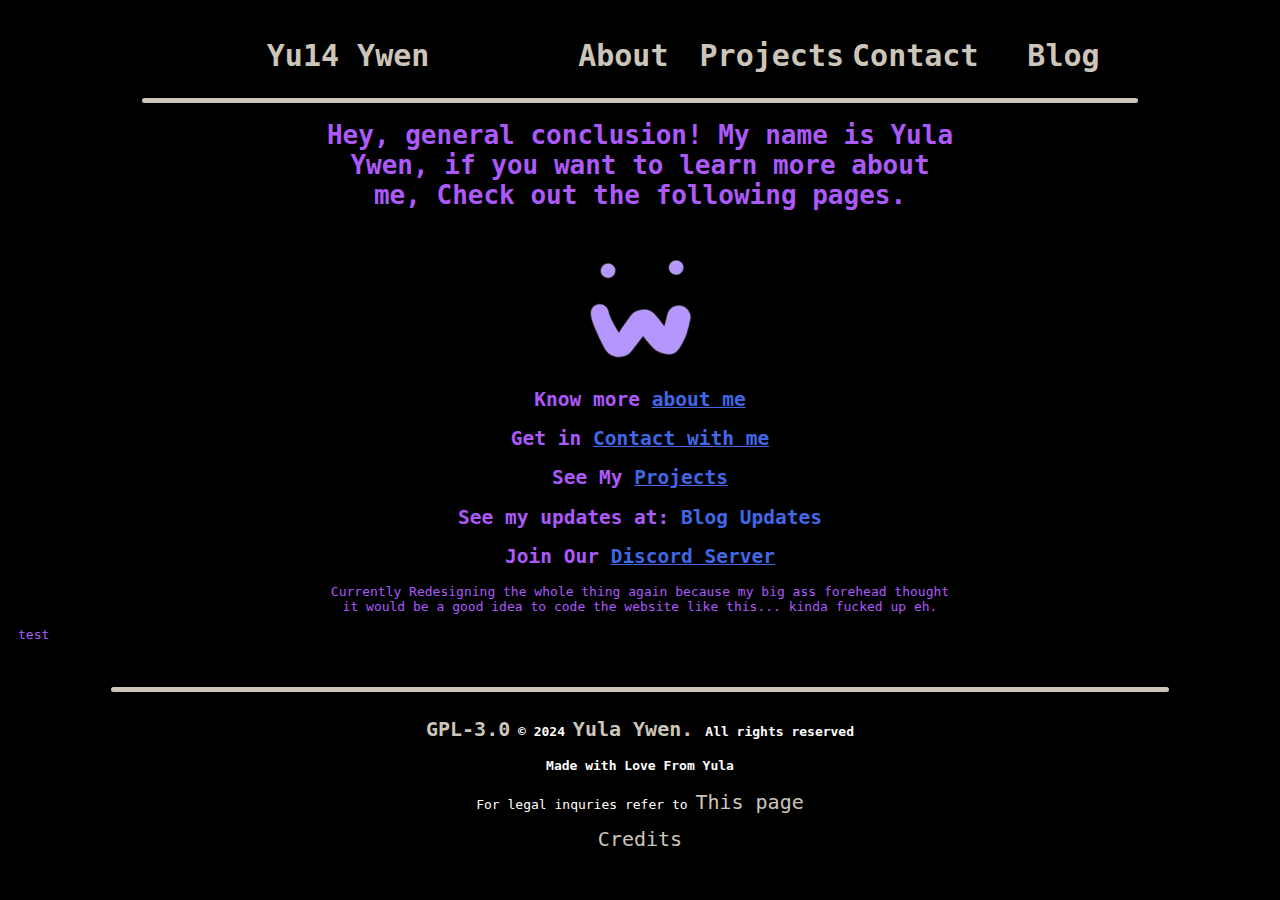
<file: index.html>
<!DOCTYPE html>
<html lang="en">
<head>
    <meta charset="UTF-8">
    <meta name="viewport" content="width=device-width, initial-scale=1.0">
    <title>Yu14 Ywen</title>
     <!-- Links -->
    <link href="style.css" rel="Stylesheet"/>
    <link href="./styles/style_index.css" rel="Stylesheet"/>
</head>

<body>
    <!-- HEADER -->
    <header class="header">
        <h1 class="header_Yu14 header_page"><a href="index.html">Yu14 Ywen</a></h1>     
        <h1 class="header_about"><a href="about.html">About</a></h1>
        <h1 class="header_projects"> <a href="projects.html">Projects </a></h1>
        <h1 class="header_contact"><a href="contact.html">  Contact </a></h1>
        <h1 class="header_blog"><a href="blog.html">Blog</a></h1>
    </header> 
    <hr class="header_hr">
    <!--END-->

    <main class="main">
        <h1> Hey, general conclusion! My name is Yula Ywen, if you want to learn more about me, Check out the following pages. </h1> 
        <br>
        <img src="Resources/pfp/pfp.png" alt="Profile Picture">
        <h2> Know more <a href="about.html"> about me </a></h2>
        <h2> Get in <a href="contact.html"> Contact with me </a></h2>
        <h2> See My  <a href="projects.html"> Projects </a></h2>
        <h2> See my updates at:<a> Blog Updates</a></h2>
        <h2> Join Our <a href="https://discord.gg/FqyxuuKstW"> Discord Server </a></h2>
        <P>Currently Redesigning the whole thing again because my big ass forehead thought it would be a good idea to code the website like this... kinda fucked up eh.</P> 
    
    </main>

    <section>test</section>
    <section></section>


    <!-- Footer-->
    <footer class="footer">
        <hr class="footer_hr">
        <h4> <a href="LICENSE.txt">GPL-3.0</a> © 2024 <a href="contact.html">Yula Ywen. </a> All rights reserved </h4> 
        <h4> Made with Love From Yula</h4>
        <p> For legal inquries refer to <a href="legal.html"> This page </a></p>
        <p><a href= "credits.html">Credits </a></p>
    </footer>


</body>
</file>
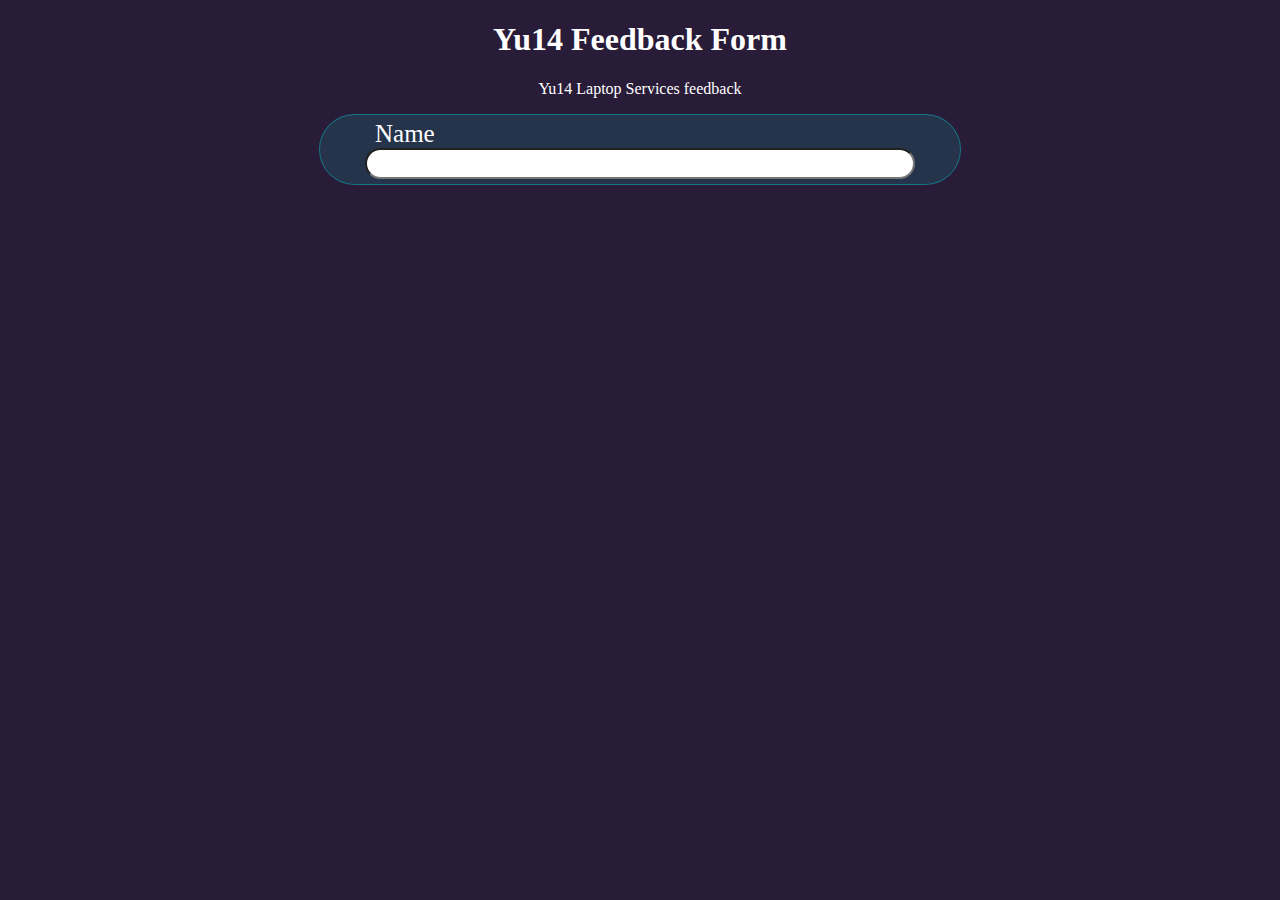
<file: survey form/index.html>
<!DOCTYPE html>
<html lang="en">
<head>
    <link rel="stylesheet" href="styles.css">
    <title>Survey Form</title>
</head>
<body>
    <main class="main_sec">
        <h1 id="title"> Yu14 Feedback Form</h1>
        <p id="description">Yu14 Laptop Services feedback</p>
        <form id="survey-form">
            <div class="boxes"> 
                <label id="name">Name</label>
                <input type="text" id="name">
                

            

            </div>
        </form>
    </main> 

</body>
</html>
</file>
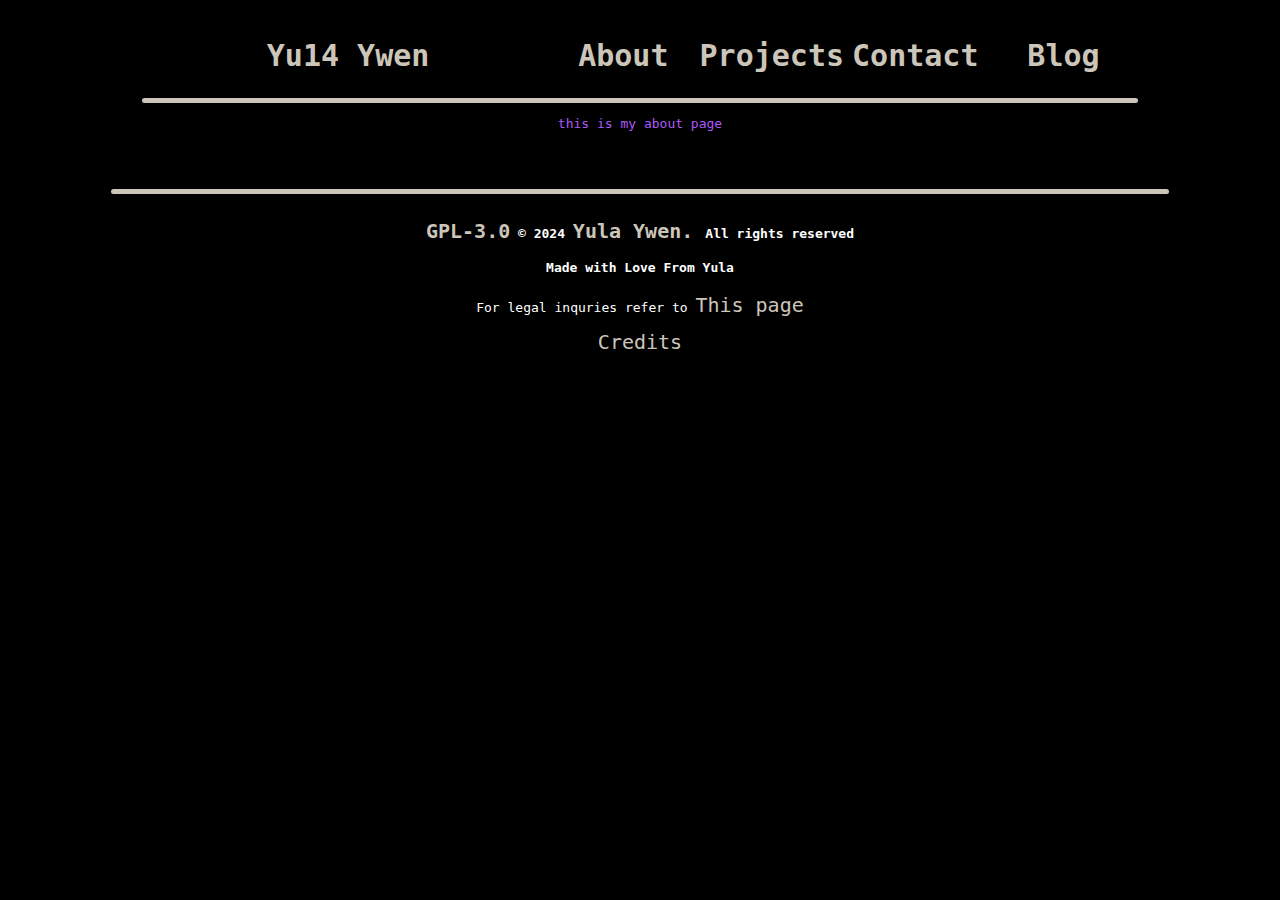
<file: about.html>
<!DOCTYPE html>
<html lang="en">
<head>
    <meta charset="UTF-8">
    <meta name="viewport" content="width=device-width, initial-scale=1.0">
    <title>Yu14 Ywen</title>
     <!-- Links -->
    <link href="style.css" rel="Stylesheet"/>
    <link href="/styles/style_index.css" rel="Stylesheet"/>
</head>

<body>
    <!-- HEADER -->
    <header class="header">
        <h1 class="header_Yu14 header_page"><a href="index.html">Yu14 Ywen</a></h1>     
        <h1 class="header_about"><a href="about.html">About</a></h1>
        <h1 class="header_projects"> <a href="projects.html">Projects</a></h1>
        <h1 class="header_contact"><a href="contact.html"> Contact </a></h1>
        <h1 class="header_blog"><a href="blog.html">Blog</a></h1>
    </header> 
    <hr class="header_hr">
    <!--END-->



    <main class="main">
        <P>this is my about page</P> 
    </main>
    <section></section>
    <section></section>


    <!-- Footer-->
    <footer class="footer">
        <hr class="footer_hr">
        <h4> <a href="LICENSE.txt">GPL-3.0</a> © 2024 <a href="contact.html">Yula Ywen. </a> All rights reserved </h4> 
        <h4> Made with Love From Yula</h4>
        <p> For legal inquries refer to <a href="legal.html"> This page </a></p>
        <p><a href= "credits.html">Credits </a></p>
    </footer>


</body>
</html>
</file>
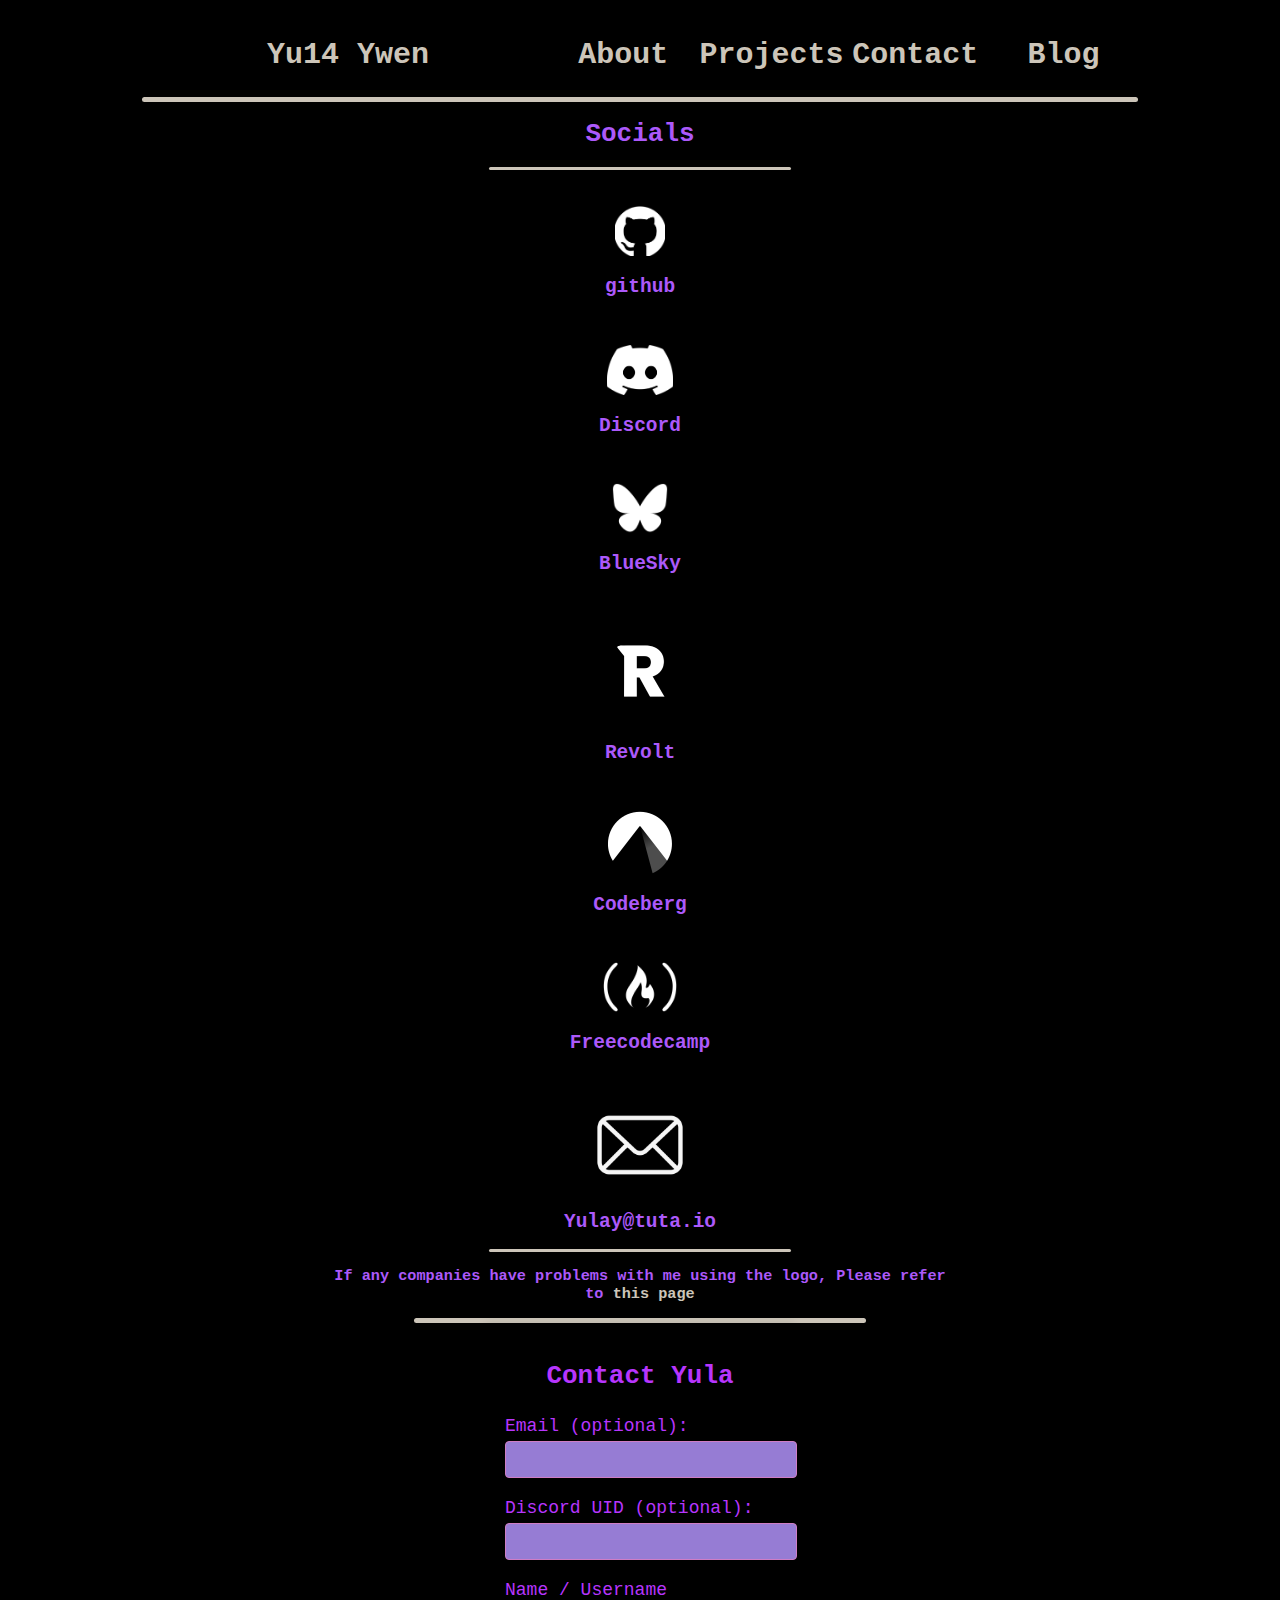
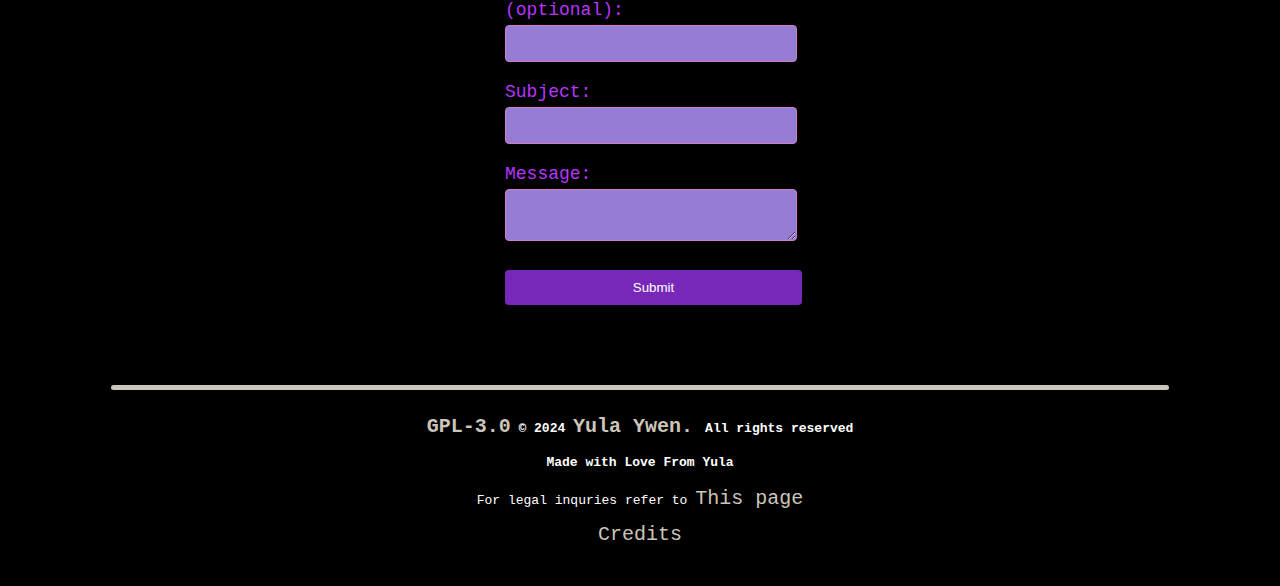
<file: contact.html>
<!DOCTYPE html>
<html lang="en">
<head>
    <meta charset="UTF-8">
    <meta name="viewport" content="width=device-width, initial-scale=1.0">
    <title>Yu14 Ywen</title>
     <!-- Links -->
    <link href="style.css" rel="Stylesheet"/>
    <link href="styles/style_contact.css" rel="Stylesheet"/>
</head>

<body>
    <!-- HEADER -->
    <header class="header">
        <h1 class="header_Yu14 header_page"><a href="index.html">Yu14 Ywen</a></h1>   
        <h1 class="header_about"><a href="about.html">About</a></h1>
        <h1 class="header_projects"> <a href="projects.html">Projects</a></h1>
        <h1 class="header_contact"><a href="contact.html"> Contact </a></h1>
        <h1 class="header_blog"><a href="blog.html">Blog</a></h1>
    </header> 
    <hr class="header_hr">
    <!--END-->

    <main>
        <h1>Socials</h1>
        <hr class="Lines_Div">
        <div class="inline_socials">

            <a href="https://github.com/Yu14Y"><img class="inline_socials image"src="Resources/logos/github/github-mark-white.png" alt="Github Logo" width="50px" height="50px"> </a>
            <h2 class="inline_socials text_h2"> <a href="https://github.com/Yu14Y">github</a></h2>

            <a href="/Other_Pages/discord.html"><img class="inline_socials image"src="Resources/logos/Discord/discord-mark-white.png" alt="Discord Logo"  height="50px"> </a>
            <h2 class="inline_socials text_h2"> <a href="./Other_Pages/discord.html">Discord</a></h2>
        
                <a href="https://bsky.app/profile/yulaywen.bsky.social"><img class="inline_socials image"src="Resources/logos/Bsky.app/master.png" alt="Bluesky Logo"  height="50px"> </a>
            <h2 class="inline_socials text_h2"> <a href="https://bsky.app/profile/yulaywen.bsky.social">BlueSky</a></h2>

            <a href="./Other_Pages/revolt.html"><img class="inline_socials image"src="Resources/logos/revolt/revolt_white.png" alt="Revolt Logo"  height="100px"> </a>
            <h2 class="inline_socials text_h2"> <a href="./Other_Pages/revolt.html">Revolt</a></h2>


            <a href="https://codeberg.org/yu14"><img class="inline_socials image"src="Resources/logos/Codeberg/codeberg-logo_icon_white-64x64.png" alt="CodeBerg Logo"  > </a>
            <h2 class="inline_socials text_h2"> <a href="https://codeberg.org/yu14">Codeberg</a></h2>

            <a href="https://www.freecodecamp.org/Yula"><img class="inline_socials image"src="Resources/logos/FCC/fcc_primary_small.png" alt="FreeCodeCamp Logo" height="50px" > </a>
            <h2 class="inline_socials text_h2"> <a href="https://www.freecodecamp.org/Yula">Freecodecamp</a></h2>
            
            <a href="mailto:yulay@tuta.io"><img class="inline_socials image"src="Resources/logos/mail/envelope_white.png" alt="Mail Logo" height="90px" > </a>
            <h2 class="inline_socials text_h2"> <a href="mailto:yulay@tuta.io">Yulay@tuta.io</a></h2>
            
            
            <hr class="Lines_Div">
        </div>
        <div clsas="colored"> 
            <h3 class="colored"> If any companies have problems with me using the logo, Please refer to <a class href="legal.html"> this page </a> </h3>
        </div>
    </main>




<hr class="lines">


    <div class="container">
        <h1>Contact Yula</h1>
        <form id="contactForm">
            <label for="email">Email (optional):</label>
            <input type="email" id="email" name="email">

            <label for="discordUid">Discord UID (optional):</label>
            <input type="text" id="discordUid" name="discordUid">

            <label for="name">Name / Username (optional):</label>
            <input type="text" id="name" name="name">

            <label for="subject">Subject:</label>
            <input type="text" id="subject" name="subject" required>

            <label for="text">Message:</label>
            <textarea id="text" name="text" required></textarea>

            <button type="submit">Submit</button>
        </form>
    </div>

<script src="Scripts/contact_script.js"></script>
    <section></section>
    <section></section>


    <!-- Footer-->
    <footer class="footer">
        <hr class="footer_hr">
        <h4> <a href="LICENSE.txt">GPL-3.0</a> © 2024 <a href="contact.html">Yula Ywen. </a> All rights reserved </h4> 
        <h4> Made with Love From Yula</h4>
        <p> For legal inquries refer to <a href="legal.html"> This page </a></p>
        <p><a href= "credits.html">Credits </a></p>
    </footer>


</body>
</html>
</file>
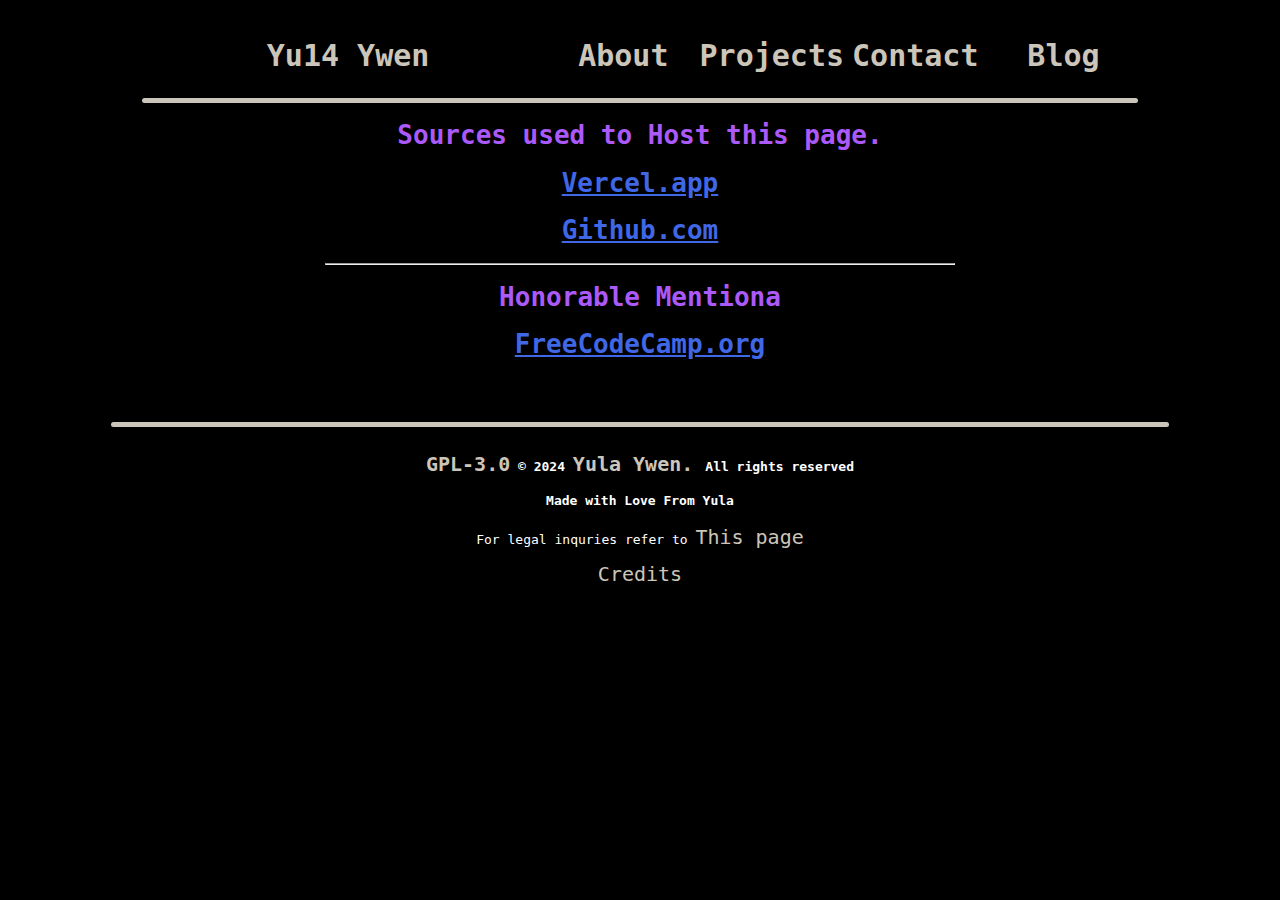
<file: credits.html>
<!DOCTYPE html>
<html lang="en">
<head>
    <meta charset="UTF-8">
    <meta name="viewport" content="width=device-width, initial-scale=1.0">
    <title>Yu14 Ywen</title>
     <!-- Links -->
    <link href="style.css" rel="Stylesheet"/>
    <link href="/styles/style_index.css" rel="Stylesheet"/>
</head>

<body>
    <!-- HEADER -->
    <header class="header">
        <h1 class="header_Yu14 header_page"><a href="/index.html">Yu14 Ywen</a></h1>  
        <h1 class="header_about"><a href="about.html">About</a></h1>
        <h1 class="header_projects"> <a href="projects.html">Projects</a></h1>
        <h1 class="header_contact"><a href="contact.html"> Contact </a></h1>
        <h1 class="header_blog"><a href="blog.html">Blog</a></h1>
    </header> 
    <hr class="header_hr">
    <!--END-->
    <main class="main">
        <h1> Sources used to Host this page. </h1>
        <h1><a href="https://vercel.app">  Vercel.app</a></h1>
        <h1><a href="https://github.com">  Github.com</a></h1>

        <hr>
        <h1> Honorable Mentiona</h1>
        <h1><a href="https://freecodecamp.org">  FreeCodeCamp.org</a></h1>



    </main>
    <section></section>
    <section></section>


    <!-- Footer-->
    <footer class="footer">
        <hr class="footer_hr">
        <h4> <a href="LICENSE.txt">GPL-3.0</a> © 2024 <a href="contact.html">Yula Ywen. </a> All rights reserved </h4> 
        <h4> Made with Love From Yula</h4>
        <p> For legal inquries refer to <a href="legal.html"> This page </a></p>
        <p><a href= "credits.html">Credits </a></p>
    </footer>


</body>
</html>
</file>
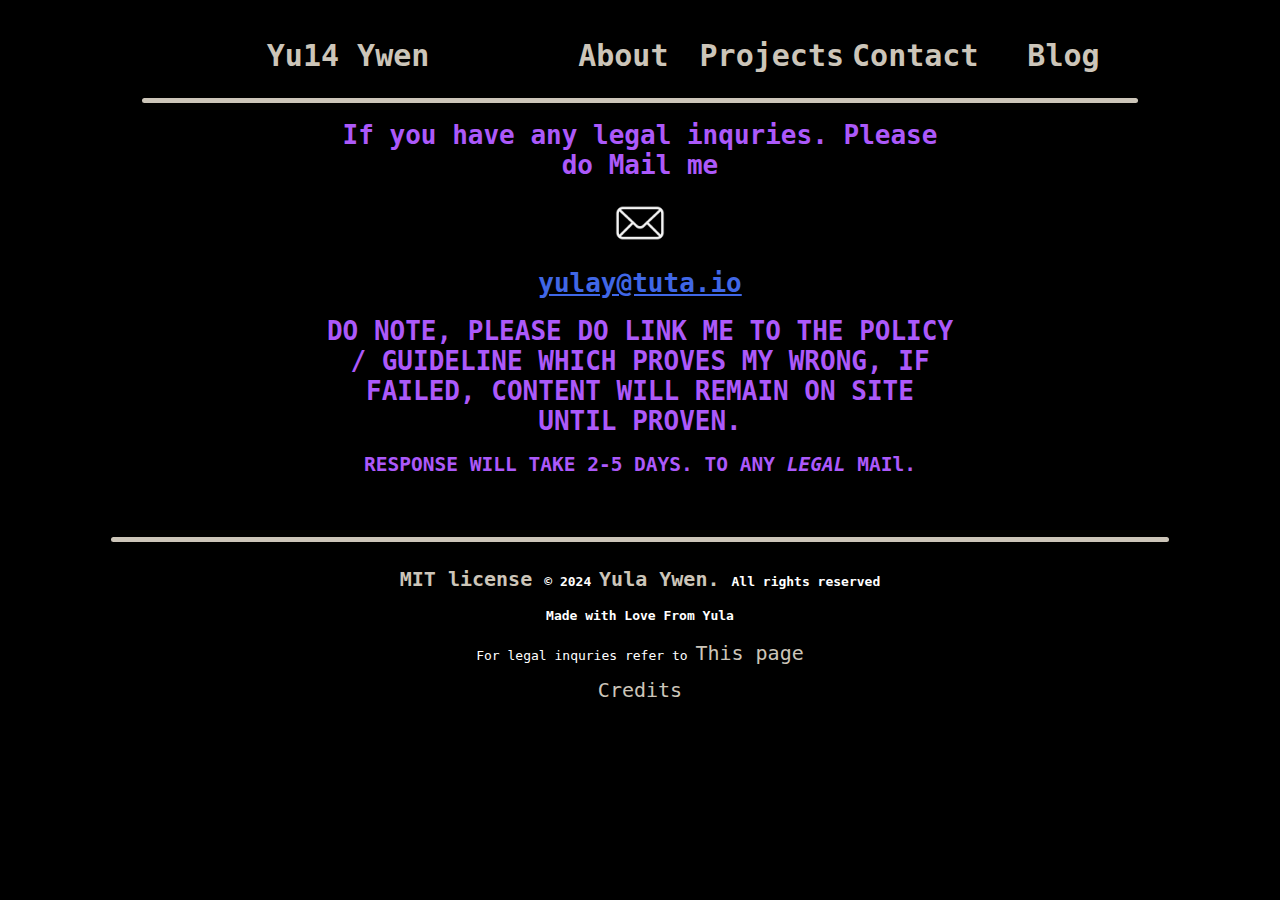
<file: legal.html>
<!DOCTYPE html>
<html lang="en">
<head>
    <meta charset="UTF-8">
    <meta name="viewport" content="width=device-width, initial-scale=1.0">
    <title>PortFolio</title>
     <!-- Links -->
    <link href="style.css" rel="Stylesheet"/>
    <link href="styles/style_index.css" rel="Stylesheet"/>
</head>

<body>
    <!-- HEADER -->
    <header class="header">
        <h1 class="header_Yu14 header_page"><a href="/">Yu14 Ywen</a></h1>     
        <h1 class="header_about"><a href="about.html">About</a></h1>
        <h1 class="header_projects"> <a href="projects.html">Projects </a></h1>
        <h1 class="header_contact"><a href="contact.html">  Contact </a></h1>
        <h1 class="header_blog"><a href="blog.html">Blog</a></h1>
    </header> 
    <hr class="header_hr">
    <!--END-->



    <main class="main">
        <h1> If you have any legal inquries. Please do Mail me </h1>
        <a href="mailto:yulay@tuta.io?subject=LEGAL%20[COMPANY_NAME]"><img src="Resources/logos/mail/envelope_white.png" alt="mail" height="50px">  </a>   
        <h1> <a href="mailto:yulay@tuta.io?subject=LEGAL%20[COMPANY_NAME]">yulay@tuta.io </a></h1>
        <h1> DO NOTE, PLEASE DO LINK ME TO THE POLICY / GUIDELINE WHICH PROVES MY WRONG, IF FAILED, CONTENT WILL REMAIN ON SITE UNTIL PROVEN.</h1>
        <h2> RESPONSE WILL TAKE 2-5 DAYS. TO ANY <em>LEGAL</em> MAIl. </h2>
    </main>
    <section></section>
    <section></section>


    <!-- Footer-->
    <footer class="footer">
        <hr class="footer_hr">
        <h4> <a href="LICENSE">MIT license </a> © 2024 <a href="contact.html">Yula Ywen. </a> All rights reserved </h4> 
        <h4> Made with Love From Yula</h4>
        <p> For legal inquries refer to <a href="legal.html"> This page </a></p>
        <p><a href= "credits.html">Credits </a></p>
    </footer>


</body>
</file>
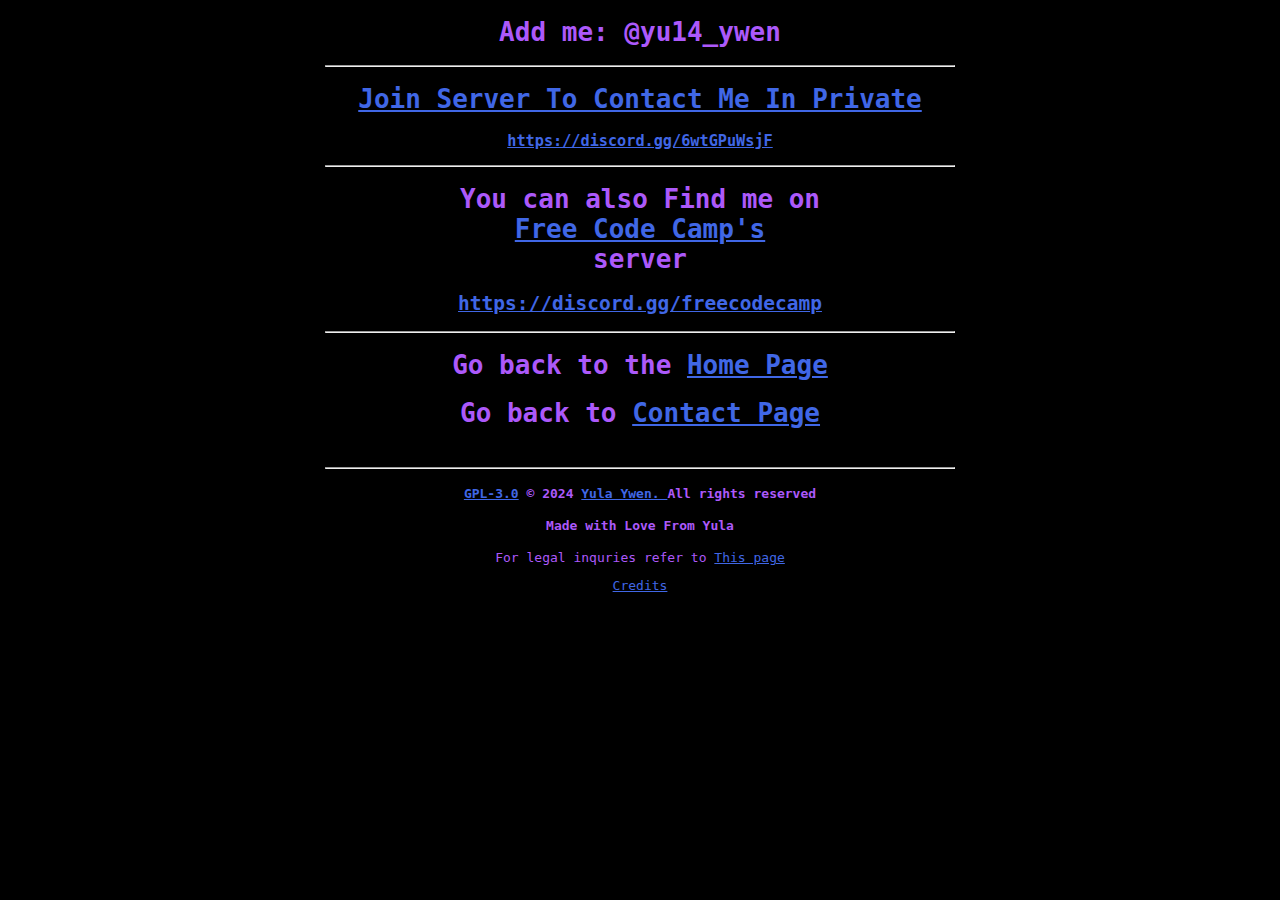
<file: Other_Pages/discord.html>
<!DOCTYPE html>
<html lang="en">
<head>
    <meta charset="UTF-8">
    <meta name="viewport" content="width=device-width, initial-scale=1.0">
    <title>Discord.gg</title>
     <!-- Links -->
    <link href="./styles/styles.css" rel="Stylesheet"/>
</head>
<body>


<h1> Add me: @yu14_ywen</h1>
<hr>
<h1><a href="https://discord.gg/FqyxuuKstW">Join Server To Contact Me In Private</a> </h1>
<h3><a href="https://discord.gg/6wtGPuWsjF">https://discord.gg/6wtGPuWsjF</a> </h3>
<hr>

<h1> You can also Find me on <br><a href="https://discord.gg/freecodecamp">Free Code Camp's</a> <br> server</h1>
<h2> <a href="https://discord.gg/freecodecamp">https://discord.gg/freecodecamp </a></h2>

<hr>
<h1> Go back to the <a href="/index.html"> Home Page</a></h1>
<h1> Go back to <a href="/contact.html"> Contact Page </a></h1>

<br>
    <!-- Footer-->
    <footer class="footer">
        <hr class="footer_hr">
        <h4> <a href="LICENSE.txt">GPL-3.0</a> © 2024 <a href="contact.html">Yula Ywen. </a> All rights reserved </h4> 
        <h4> Made with Love From Yula</h4>
        <p> For legal inquries refer to <a href="/legal.html"> This page </a></p>
        <p><a href= "/credits.html">Credits </a></p>
    </footer>


</body>
</html>
</file>
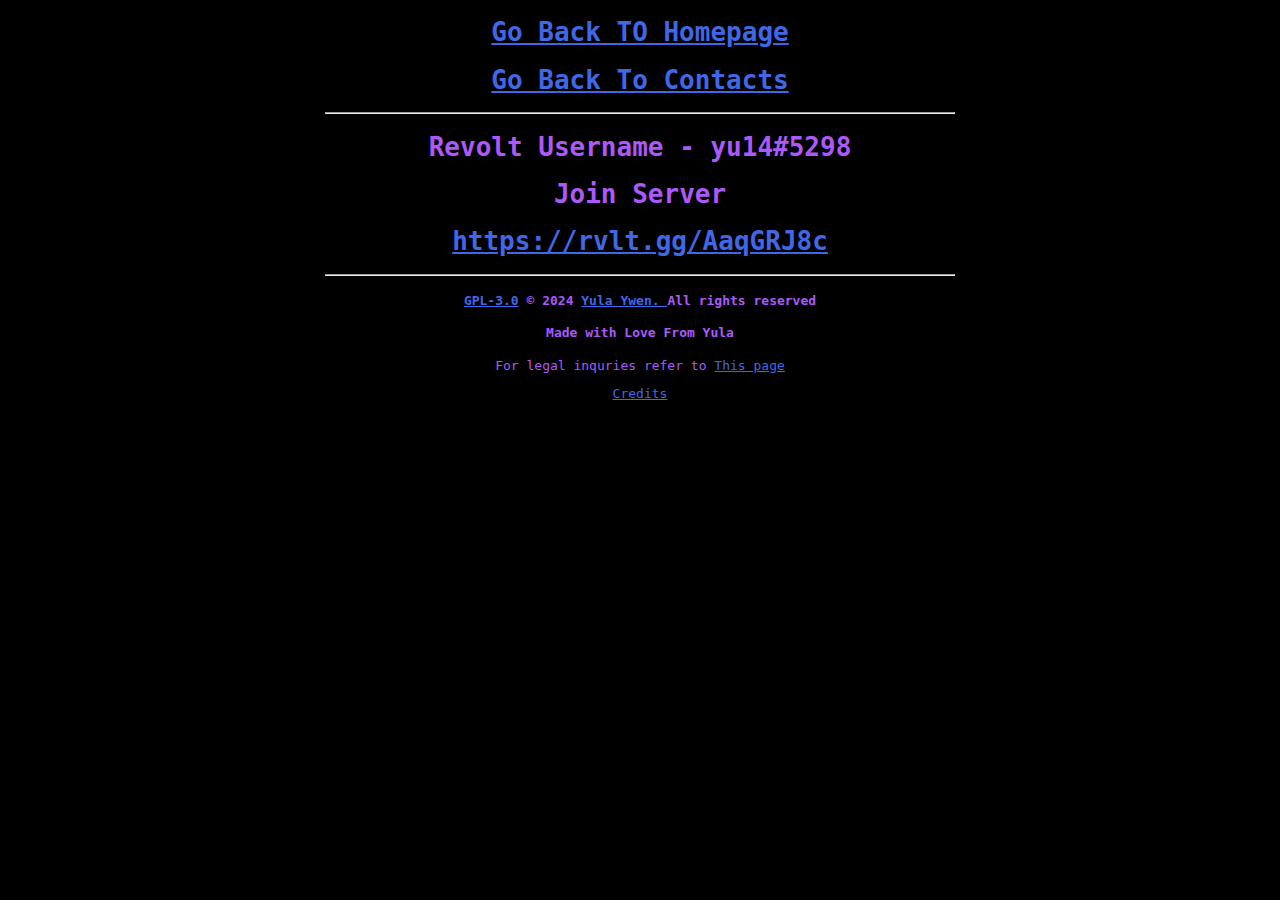
<file: Other_Pages/revolt.html>
<!DOCTYPE html>
<html lang="en">
<head>
    <meta charset="UTF-8">
    <meta name="viewport" content="width=device-width, initial-scale=1.0">
    <title>Revolt.chat</title>
     <!-- Links -->
    <link href="./styles/styles.css" rel="Stylesheet"/>
</head>

<body>
    <!-- HEADER -->
    <header class="header">
        <h1 class="header_Yu14 header_page"><a href="/index.html">Go Back TO Homepage</a></h1>     
        <h1 class="header_contact"><a href="/contact.html"> Go Back To Contacts </a></h1>

    </header> 
    <hr class="header_hr">
    <!--END-->



    <main class="main">
        <h1> Revolt Username - yu14#5298</h1>
        <h1> Join Server </h1>
        <h1> <a href="https://rvlt.gg/AaqGRJ8c">https://rvlt.gg/AaqGRJ8c</a></h1>




    </main>

    <!-- Footer-->
    <footer class="footer">
        <hr class="footer_hr">
        <h4> <a href="LICENSE.txt">GPL-3.0</a> © 2024 <a href="contact.html">Yula Ywen. </a> All rights reserved </h4> 
        <h4> Made with Love From Yula</h4>
        <p> For legal inquries refer to <a href="legal.html"> This page </a></p>
        <p><a href= "credits.html">Credits </a></p>
    </footer>


</body>
</html>
</file>
<file: style.css>
body { 
    background-color: #000000FF;
    font-family: monospace;
    padding: 10px;
    color: #ac59fa;
}




/* Header */
.header {
    width: 80%;
    margin: auto;
    padding: 20px 0 25px; /* Combined padding for clarity */
    text-align: center;
}

.header h1 {
    display: inline-block;
    margin: 0;
}

.header a, 
.header h1, 
.header a:visited {
    font-family: monospace;
    color: #CCC5B9; 
    font-size: 30px;
    text-decoration: none;
}

.header a:hover { 
    font-family: Impact, Haettenschweiler, 'Arial Narrow Bold', sans-serif;
    font-size: 35px;
    color: #fdaef6;
}

.header a:active {
    font-family: Impact, Haettenschweiler, 'Arial Narrow Bold', sans-serif;
    font-size: 35px;
    color: #00ffea;
}

/* Header text inline */ 
.header {
    display: flex; /* Changed to flex for better alignment */
    justify-content: space-around; /* Distributes space evenly */
}

.header_Yu14,
.header_about,
.header_projects,
.header_contact,
.header_blog {
    text-align: center;
}

.header_Yu14 {
    width: 40%;
}

.header_about,
.header_projects,
.header_contact,
.header_blog {
    width: 15vh; /* Set to 10% for consistency */
}

.header_about {
    width: 14vh; /* Kept as is */
}

/* Horizontal Rule */
.header_hr {
    width: 80%;
    margin: auto;
    border: none;
    height: 5px;
    background-color: #CCC5B9;
    border-radius: 10px;
}

/* END OF HEADER */ 

/* START OF FOOTER */
.footer {
    width: 85%;
    margin: auto;
    padding-top: 20px;
    text-align: center;
}

.footer_hr {
    border: none;
    height: 5px;
    margin: 25px 0;
    background-color: #CCC5B9;
    border-radius: 10px;
}

.footer h4, 
.footer p {
    color: white;
}

.footer a, 
.footer a:visited {
    font-family: monospace;
    color: #CCC5B9; 
    font-size: 20px;
    text-decoration: none;
}

.footer a:hover { 
    color: #fdaef6;
}

.footer a:active {
    color: #00ffea;
}
</file>
<file: styles/style_index.css>
.main{ 
    width: 70vh;
    margin: auto;
    color: #ac59fa;
    text-align: center;
    min-width:40vh;
    font-family: monospace;
}

.main a{
    color: #4067e6;
}

.main a:hover { 
    color:#4fbeeb
}

.main a:active{
    color: #cee454
}



.main{
    
}
</file>
<file: survey form/styles.css>
body{
    background-color: #291c38;
}

.main_sec{
    margin-left: auto;
    margin-right: auto;
    
}
.main_sec h1{
    color:#ffffff;
    text-align: center;
}

.main_sec p{
    color:#ffffff;
    text-align: center;
}




.boxes{
    margin-right: auto;
    margin-left: auto;
    min-width: 50vh;
    max-width: 70vh;
    border: solid;
    border-color: rgba(0, 247, 255, 0.342);
    background-color: rgba(10, 255, 243, 0.1) ;
    border-radius: 90px;
    border-width: 1px;
    padding-right: 0;
    padding: 5px;
}


.boxes input{
    min-width: 85%;
    max-width: 85%;
    width: auto;
    margin-left: auto;
    margin-right: auto;
    display: block;
    padding: 5px;
    border-radius: 50px;
    font-size: 15px ;
}

.boxes label{
    color:#ffffff;
    padding-left: 50px;
    font-size: 25px;
    
}



.isolation{
    padding-top: 20px;
    padding-bottom: 20px;
}
</file>
<file: styles/style_contact.css>
/* Section 1 CSS */
main{ 
    width: 70vh;
    margin: auto;
    color: #ac59fa;
    text-align: center;
    min-width:40vh;
    font-family: monospace;
}


/* Inline Images Stuff*/


.inline_socials{
    object-fit: cover;
    padding-top:0px;
    padding-bottom: 0px;
    
    
}

.image{
    text-align: left;
    margin-top: 30px;
}

.text_h2 h2{
     width: 10%;
     margin-left: 93px;
}
.github{
    width: 15%;
    margin: auto auto;
}

.social_inline{
    display: inline;
}



/* END OF INLINE */

.colored a{
    color:#CCC5B9;
}
.colored a:hover{ 
    color: #e4ce0a;
}
.colored a:active{
    color:red;
}


/* HYPER LINKS */

main a{ 
    color:#ac59fa;
    text-decoration: none;
}

main a:hover{
    color:#b735fd
}


/* END OF HYPER LINKS */
/* LINES */

.lines{
    max-width: 50vh;
    border: none;
    height: 3px;
    margin: 0 auto;
    background-color: #CCC5B9;
    padding: 1px;
    border-radius: 10px;
}

.Lines_Div{
    max-width: 300px;
    border: none;
    height: 1px;
    margin: 1 auto;
    background-color: #CCC5B9;
    padding: 1px;
    border-radius: 20px;

}

/* END OF LINES */


/* START OF CONTACT FORM */
.container {
    max-width: 30vh;
    margin: auto;
    padding: 20px;
    border-radius: 5px;
    border-color: #ffffff;
    box-shadow: 0 0 10px rgba(0, 0, 0, 0.1);
    color:#b735fd;
}

.container h1{
    text-align: center;
    margin-bottom: 25px;
}



label {
    display: block;
    margin: 10px 0 5px;
    font-size: 18px;
}

input, textarea {
    width: 100%;
    padding: 10px;
    margin-bottom: 10px;
    border: 1px solid #cf7dc4;
    border-radius: 4px;
    background-color: #967cd4;
    color:#000000;
    font-weight: bold;
    
}

button {
    width:110%;
    padding: 10px;
    background-color: hsl(273, 64%, 44%);
    color: white;
    border: none;
    border-radius: 4px;
    cursor: pointer;
    margin: 15px auto;     
}

button:hover {
    background-color: hsl(273, 63%, 49%);
}

/* END OF CONTACT FORM*/
</file>
<file: Other_Pages/styles/styles.css>
body{ 
    width: 70vh;
    margin: auto;
    color: #ac59fa;
    text-align: center;
    min-width:40vh;
    font-family: monospace;
    background-color: black;
}

body a{
    color: #4067e6;
}

body a:hover { 
    color:#4fbeeb
}

body a:active{
    color: #cee454
}
</file>
